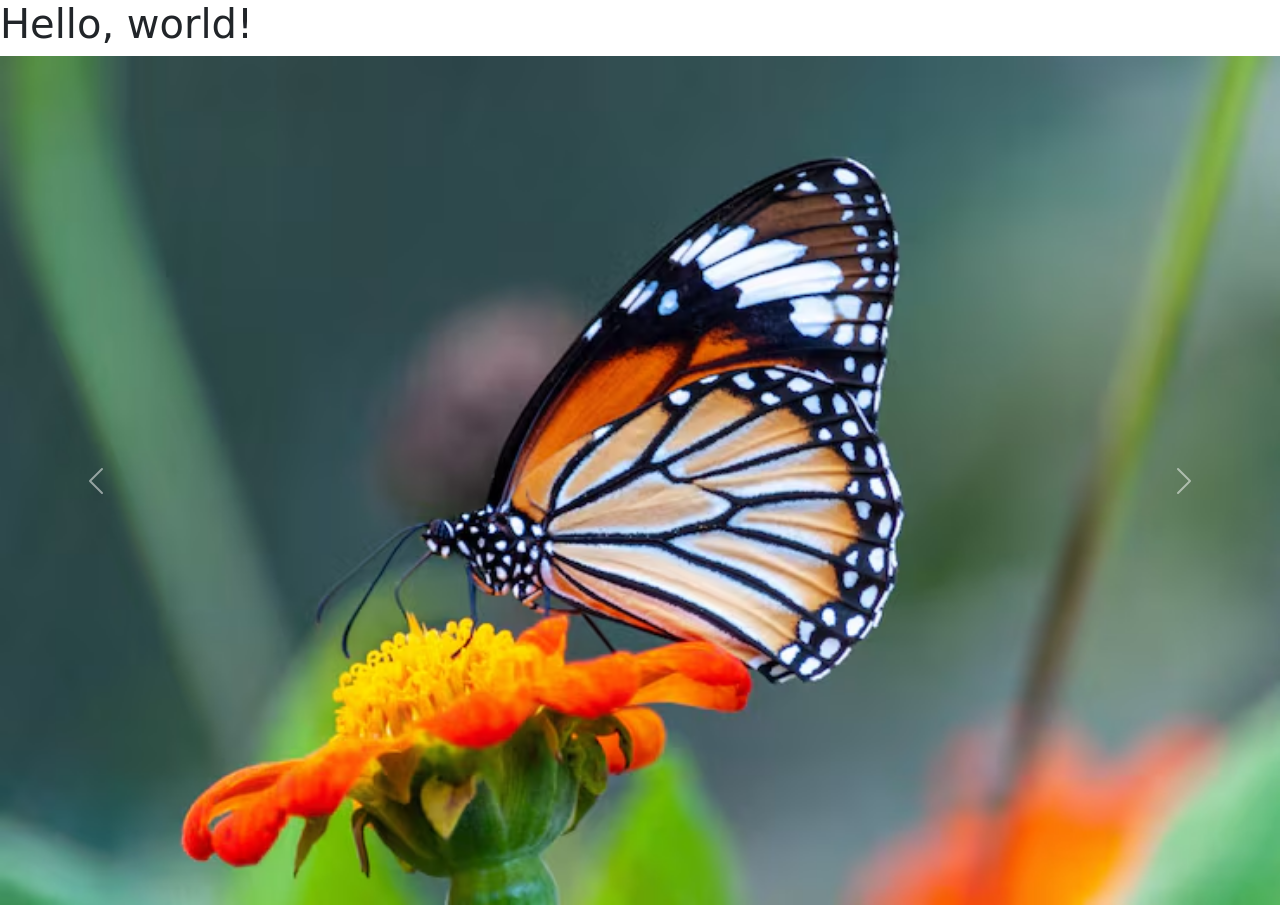
<file: Final_project/index.html>
<!doctype html>
<html lang="en">
  <head>
    <meta charset="utf-8">
    <meta name="viewport" content="width=device-width, initial-scale=1">
    <title>Bootstrap demo</title>
    <link href="https://cdn.jsdelivr.net/npm/bootstrap@5.3.9/dist/css/bootstrap.min.css" rel="stylesheet" integrity="sha384-yEPZ7jP9S0QKiUQ0m3jjsO4ProIW7wvR9gXkI7JOGa2XVsw53Yke2bsdkBbjmmiX" crossorigin="anonymous">
  </head>
  <body>
    <h1>Hello, world!</h1>
    <script src="https://cdn.jsdelivr.net/npm/bootstrap@5.3.9/dist/js/bootstrap.bundle.min.js" integrity="sha384-WyOxWvTyr1QaMPfiPJSv76iReVthorl5uWlFtZPyK0IEB0hGzo9y5Bp9mYanr8Bu" crossorigin="anonymous"></script>
<!-- Kuvanäytökset alla.-->
    <div id="carouselExampleFade" class="carousel slide carousel-fade">
  <div class="carousel-inner">
    <div class="carousel-item active">
      <img src="./image.png" class="d-block w-100" alt="...">
    </div>
    <div class="carousel-item">
      <img src="./image2.jpg" class="d-block w-100" alt="...">
    </div>
    <div class="carousel-item">
      <img src="./image3.jpg" class="d-block w-100" alt="...">
    </div>
  </div>
  <button class="carousel-control-prev" type="button" data-bs-target="#carouselExampleFade" data-bs-slide="prev">
    <span class="carousel-control-prev-icon" aria-hidden="true"></span>
    <span class="visually-hidden">Previous</span>
  </button>
  <button class="carousel-control-next" type="button" data-bs-target="#carouselExampleFade" data-bs-slide="next">
    <span class="carousel-control-next-icon" aria-hidden="true"></span>
    <span class="visually-hidden">Next</span>
  </button>
</div>  
<!-- Kuvanäytökset loppuu tähän.-->
</body>
</html>
</file>
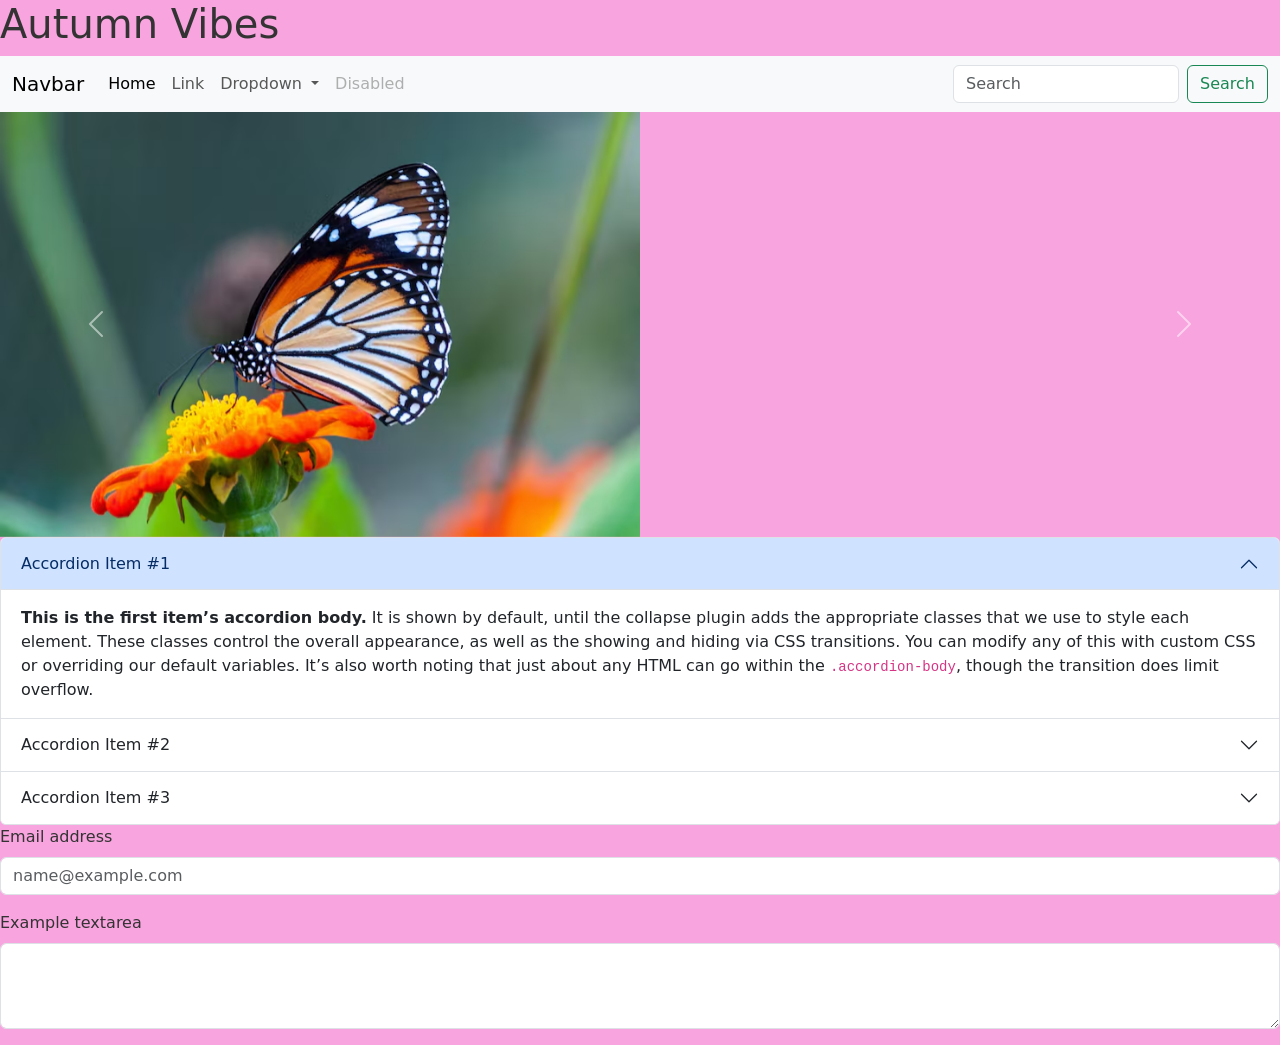
<file: harjotusta bootstrapistä/index.html>
<!doctype html>
<html lang="en">
  <head>
    <meta charset="utf-8">
    <meta name="viewport" content="width=device-width, initial-scale=1">
    <title>Bootstrap demo</title>
      <link href="https://cdn.jsdelivr.net/npm/bootstrap@5.3.9/dist/css/bootstrap.min.css" rel="stylesheet" integrity="sha384-yEPZ7jP9S0QKiUQ0m3jjsO4ProIW7wvR9gXkI7JOGa2XVsw53Yke2bsdkBbjmmiX" crossorigin="anonymous">
      <link rel="stylesheet" href="./style.css">
    </head>
  <body>
    <h1>Autumn Vibes</h1>
 <!-- navigointi baari -->
    <nav class="navbar navbar-expand-lg bg-body-tertiary">
  <div class="container-fluid">
    <a class="navbar-brand" href="#">Navbar</a>
    <button class="navbar-toggler" type="button" data-bs-toggle="collapse" data-bs-target="#navbarSupportedContent" aria-controls="navbarSupportedContent" aria-expanded="false" aria-label="Toggle navigation">
      <span class="navbar-toggler-icon"></span>
    </button>
    <div class="collapse navbar-collapse" id="navbarSupportedContent">
      <ul class="navbar-nav me-auto mb-2 mb-lg-0">
        <li class="nav-item">
          <a class="nav-link active" aria-current="page" href="#">Home</a>
        </li>
        <li class="nav-item">
          <a class="nav-link" href="#">Link</a>
        </li>
        <li class="nav-item dropdown">
          <a class="nav-link dropdown-toggle" href="#" role="button" data-bs-toggle="dropdown" aria-expanded="false">
            Dropdown
          </a>
          <ul class="dropdown-menu">
            <li><a class="dropdown-item" href="#">Action</a></li>
            <li><a class="dropdown-item" href="#">Another action</a></li>
            <li><hr class="dropdown-divider"></li>
            <li><a class="dropdown-item" href="#">Something else here</a></li>
          </ul>
        </li>
        <li class="nav-item">
          <a class="nav-link disabled" aria-disabled="true">Disabled</a>
        </li>
      </ul>
      <form class="d-flex" role="search">
        <input class="form-control me-2" type="search" placeholder="Search" aria-label="Search"/>
        <button class="btn btn-outline-success" type="submit">Search</button>
      </form>
    </div>
</nav>
<!-- navigointi baari päättyy tähän.-->
   <div id="carouselExampleFade" class="carousel slide carousel-fade">
  <div class="carousel-inner">
    <div class="carousel-item active">
      <img src="image.png" class="d-block w-50" alt="...">
    </div>
    <div class="carousel-item">
      <img src="image2.jpg" class="d-block w-50" alt="...">
    </div>
    <div class="carousel-item">
      <img src="image3.jpg" class="d-block w-50" alt="...">
    </div>
  </div>
  <button class="carousel-control-prev" type="button" data-bs-target="#carouselExampleFade" data-bs-slide="prev">
    <span class="carousel-control-prev-icon" aria-hidden="true"></span>
    <span class="visually-hidden">Previous</span>
  </button>
  <button class="carousel-control-next" type="button" data-bs-target="#carouselExampleFade" data-bs-slide="next">
    <span class="carousel-control-next-icon" aria-hidden="true"></span>
    <span class="visually-hidden">Next</span>
  </button>

</div>
 <!-- tekstit -->
   <div class="accordion" id="accordionExample">
  <div class="accordion-item">
    <h2 class="accordion-header">
      <button class="accordion-button" type="button" data-bs-toggle="collapse" data-bs-target="#collapseOne" aria-expanded="true" aria-controls="collapseOne">
        Accordion Item #1
      </button>
    </h2>
    <div id="collapseOne" class="accordion-collapse collapse show" data-bs-parent="#accordionExample">
      <div class="accordion-body">
        <strong>This is the first item’s accordion body.</strong> It is shown by default, until the collapse plugin adds the appropriate classes that we use to style each element. These classes control the overall appearance, as well as the showing and hiding via CSS transitions. You can modify any of this with custom CSS or overriding our default variables. It’s also worth noting that just about any HTML can go within the <code>.accordion-body</code>, though the transition does limit overflow.
      </div>
    </div>
  </div>
  <div class="accordion-item">
    <h2 class="accordion-header">
      <button class="accordion-button collapsed" type="button" data-bs-toggle="collapse" data-bs-target="#collapseTwo" aria-expanded="false" aria-controls="collapseTwo">
        Accordion Item #2
      </button>
    </h2>
    <div id="collapseTwo" class="accordion-collapse collapse" data-bs-parent="#accordionExample">
      <div class="accordion-body">
        <strong>This is the second item’s accordion body.</strong> It is hidden by default, until the collapse plugin adds the appropriate classes that we use to style each element. These classes control the overall appearance, as well as the showing and hiding via CSS transitions. You can modify any of this with custom CSS or overriding our default variables. It’s also worth noting that just about any HTML can go within the <code>.accordion-body</code>, though the transition does limit overflow.
      </div>
    </div>
  </div>
  <div class="accordion-item">
    <h2 class="accordion-header">
      <button class="accordion-button collapsed" type="button" data-bs-toggle="collapse" data-bs-target="#collapseThree" aria-expanded="false" aria-controls="collapseThree">
        Accordion Item #3
      </button>
    </h2>
    <div id="collapseThree" class="accordion-collapse collapse" data-bs-parent="#accordionExample">
      <div class="accordion-body">
        <strong>This is the third item’s accordion body.</strong> It is hidden by default, until the collapse plugin adds the appropriate classes that we use to style each element. These classes control the overall appearance, as well as the showing and hiding via CSS transitions. You can modify any of this with custom CSS or overriding our default variables. It’s also worth noting that just about any HTML can go within the <code>.accordion-body</code>, though the transition does limit overflow.
      </div>
    </div>
  </div>
</div>
<!-- Bootstrap JavaScript -->
 <div class="mb-3">
  <label for="exampleFormControlInput1" class="form-label">Email address</label>
  <input type="email" class="form-control" id="exampleFormControlInput1" placeholder="name@example.com">
</div>
<div class="mb-3">
  <label for="exampleFormControlTextarea1" class="form-label">Example textarea</label>
  <textarea class="form-control" id="exampleFormControlTextarea1" rows="3"></textarea>
</div>
    <script src="https://cdn.jsdelivr.net/npm/bootstrap@5.3.9/dist/js/bootstrap.bundle.min.js" integrity="sha384-WyOxWvTyr1QaMPfiPJSv76iReVthorl5uWlFtZPyK0IEB0hGzo9y5Bp9mYanr8Bu" crossorigin="anonymous"></script>
  </body>
</html>
</file>
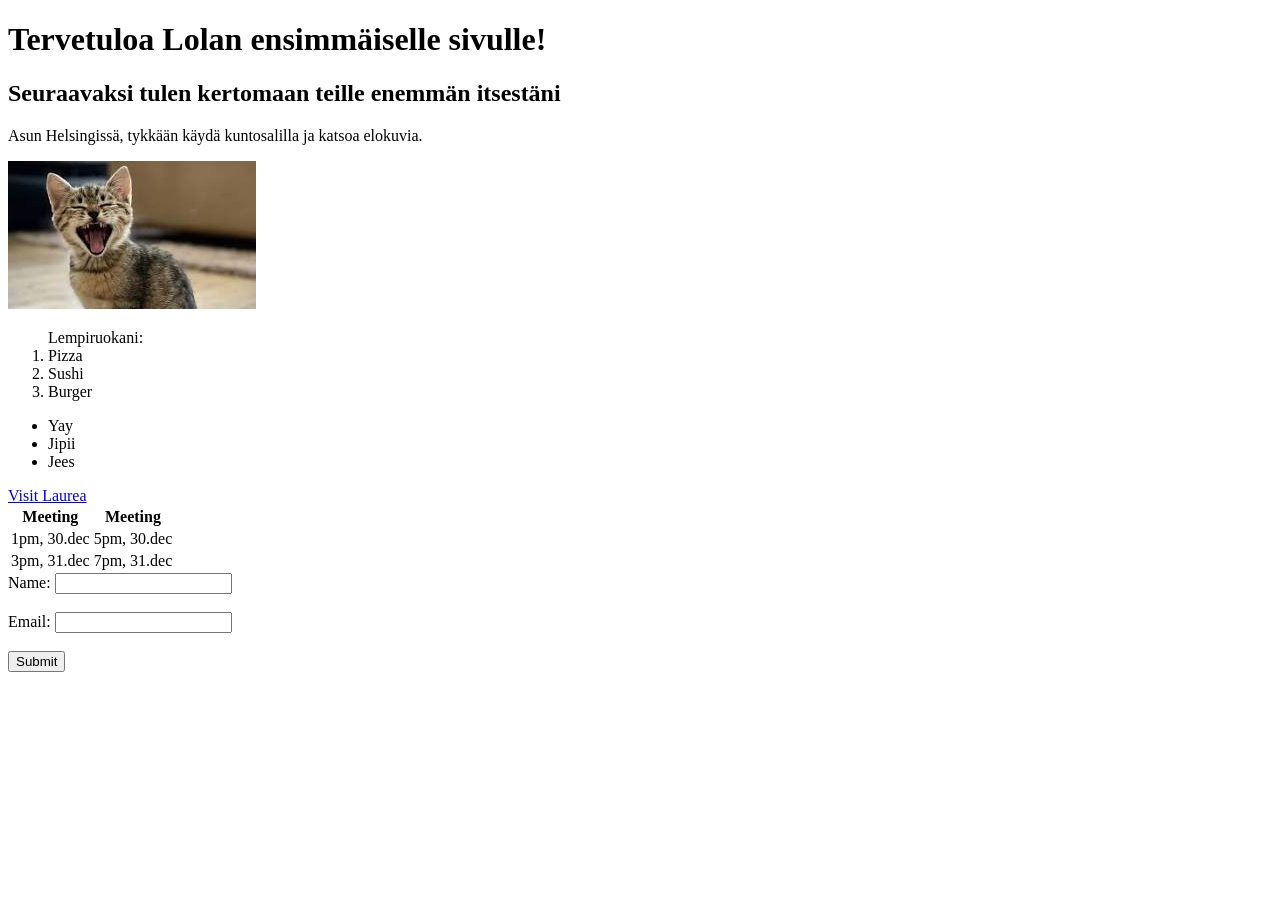
<file: WS_01/index.html>
<!DOCTYPE html>
<html lang="en">
<head>
    <meta charset="UTF-8">
    <meta name="viewport" content="width=device-width, initial-scale=1.0">
    <title>Lolan sivu</title>
</head>
<body>
    <h1>Tervetuloa Lolan ensimmäiselle sivulle!</h1>
    <h2>Seuraavaksi tulen kertomaan teille enemmän itsestäni</h2>
    <p>Asun Helsingissä, tykkään käydä kuntosalilla ja katsoa elokuvia.</p>
<img src="download.jpg" alt="Kissa kuva">
    <ol>Lempiruokani:
        <li>Pizza</li>
        <li>Sushi</li>
        <li>Burger</li>
    </ol>

    <ul>
        <li>Yay</li>
        <li>Jipii</li>
        <li>Jees</li>
    </ul>

<a href="https://www.laurea.fi">Visit Laurea</a>

<table>
    <tr>
        <th>Meeting</th>
        <th>Meeting</th>
    </tr>
    <tr>
        <td>1pm, 30.dec</td>
        <td>5pm, 30.dec</td>
    </tr>
    <tr>
        <td>3pm, 31.dec</td>
        <td>7pm, 31.dec</td>
    </tr>
    </table>


<form>
    <label for="name">Name:</label>
    <input type="text" id="name" name="name"><br><br>
    <label for="email">Email:</label>
    <input type="email" id="email" name="email"><br><br>
    <input type="submit" value="Submit">
    </form>

</body>
</html>
</file>
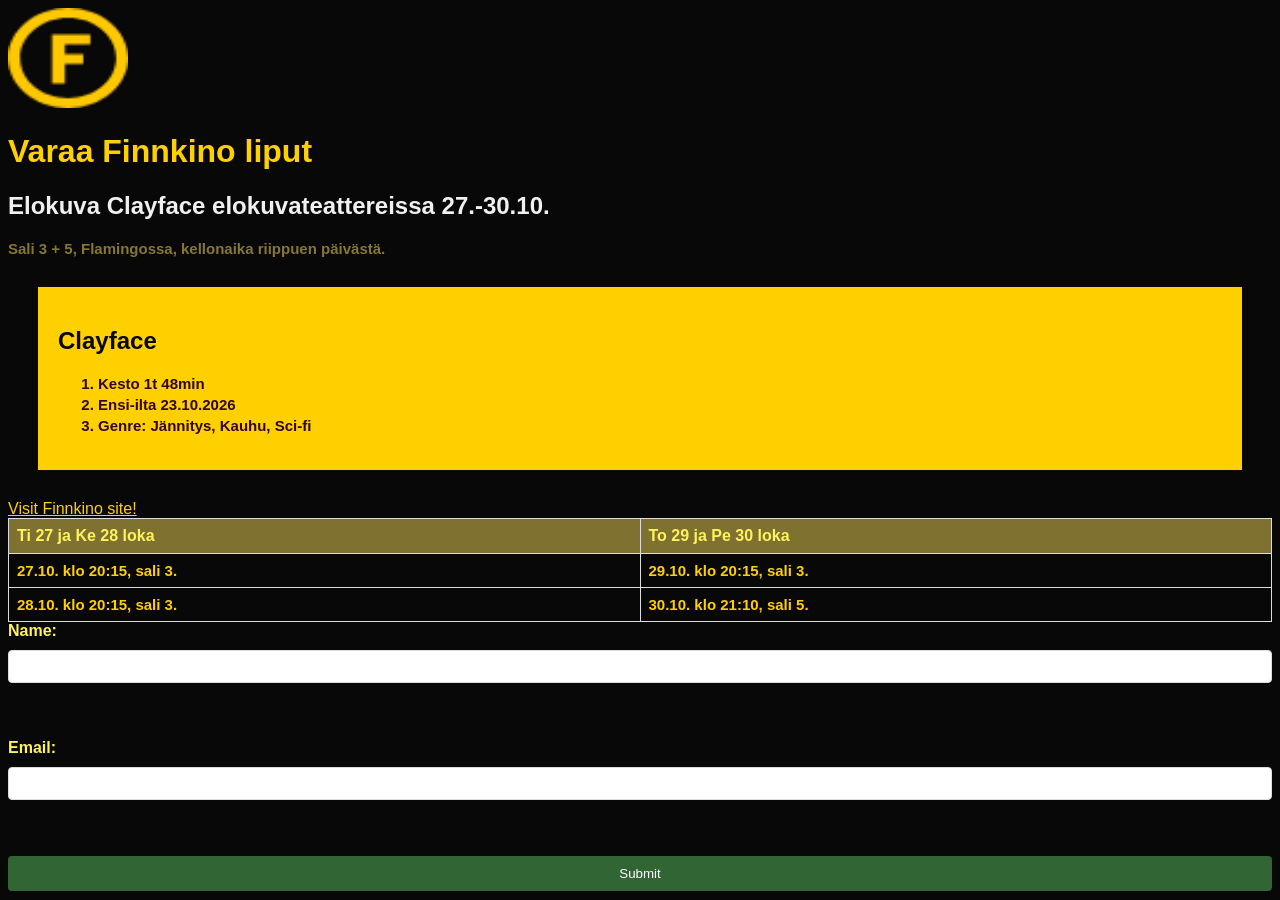
<file: WS_02/index.html>
<!DOCTYPE html>
<html lang="en">
<head>
    <img src="image.png" alt="Finnkino" width="120" height="100">
    <meta charset="UTF-8">
    <meta name="viewport" content="width=device-width, initial-scale=1.0">
    <title>Finnkino lippujen varaus</title>
   <link rel="stylesheet" href="./style.css">
</head>
<body>

        <h1 style="color: rgb(255, 208, 0);">Varaa Finnkino liput</h1>
        <h2>Elokuva Clayface elokuvateattereissa 27.-30.10.</h2>
        <p>Sali 3 + 5, Flamingossa, kellonaika riippuen päivästä.</p>
    
<div class="content-box">
    <h2 style="color: rgb(8, 8, 8);">Clayface</h2>
    <ol style="color: rgb(255, 208, 0);">
        <li>Kesto 1t 48min</li>
        <li>Ensi-ilta 23.10.2026</li>
        <li>Genre: Jännitys, Kauhu, Sci-fi</li>
    </ol>
</div>

<a style="color: rgb(255, 208, 0);" href="https://finnkino.fi">Visit Finnkino site!</a>



<table>
    <tr>
        <th>Ti 27 ja Ke 28 loka </th>
        <th>To 29 ja Pe 30 loka</th>
    </tr>
    <tr>
        <td>27.10. klo 20:15, sali 3.</td>
        <td>29.10. klo 20:15, sali 3.</td>
    </tr>
    <tr>
        <td>28.10. klo 20:15, sali 3.</td>
        <td>30.10. klo 21:10, sali 5.</td>
    </tr>
</table>

<form>
    <label for="name">Name:</label>
    <input type="text" id="name" name="name"><br><br>
    <label for="email">Email:</label>
    <input type="email" id="email" name="email"><br><br>
    <input type="submit" value="Submit">
    </form>
</html>
</file>
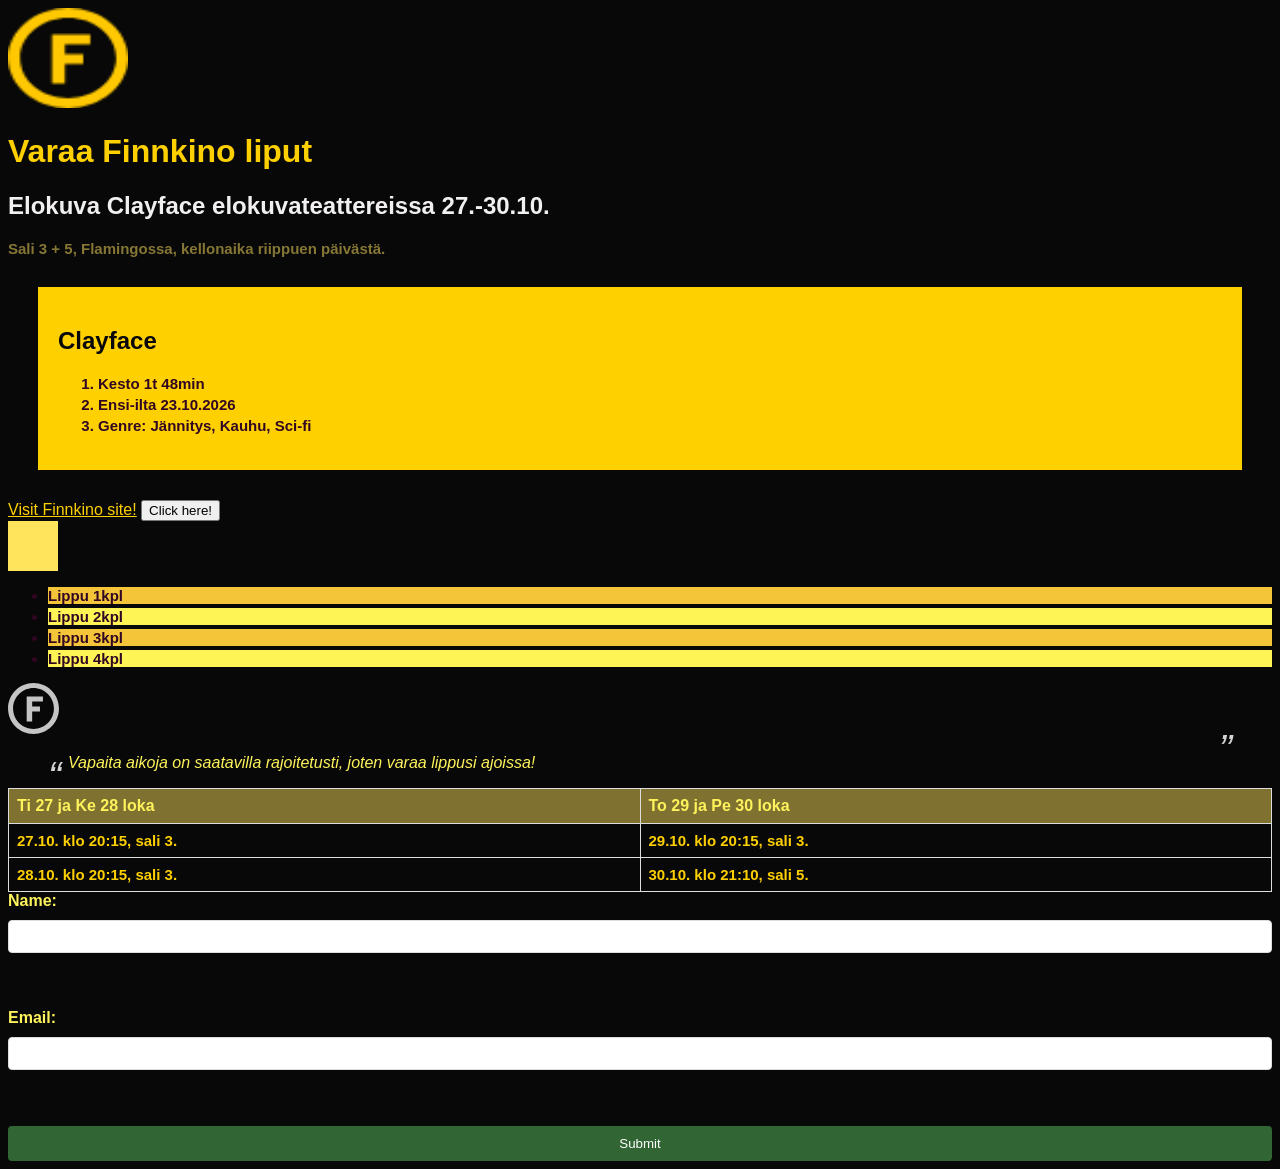
<file: WS_03/index.html>
<!DOCTYPE html>
<html lang="en">
<head>
    <img src="image.png" alt="Finnkino" width="120" height="100">
    <meta charset="UTF-8">
    <meta name="viewport" content="width=device-width, initial-scale=1.0">
    <title>Finnkino lippujen varaus</title>
    <link rel="stylesheet" href="./style.css">
</head>

<body>

     <link rel="stylesheet" href="./style.css">
     
        <h1 style="color: rgb(255, 208, 0);">Varaa Finnkino liput</h1>
        <h2>Elokuva Clayface elokuvateattereissa 27.-30.10.</h2>
        <p>Sali 3 + 5, Flamingossa, kellonaika riippuen päivästä.</p>
    
    
<div class="content-box">
    <h2 style="color: rgb(8, 8, 8);">Clayface</h2>
    <ol style="color: rgb(255, 208, 0);">
        <li>Kesto 1t 48min</li>
        <li>Ensi-ilta 23.10.2026</li>
        <li>Genre: Jännitys, Kauhu, Sci-fi</li>
    </ol>
</div>

<a style="color: rgb(255, 208, 0);" href="https://finnkino.fi">Visit Finnkino site!</a>

<button class="transition-button">Click here!</button>
<div class="animation-box"></div>

<ul class="pseudo-list">
        <li>Lippu 1kpl</li>
        <li>Lippu 2kpl</li>
        <li>Lippu 3kpl</li>
        <li>Lippu 4kpl</li>
</ul>

<img src="./image.png" alt="Finnkino" class="filter-image">

<blockquote class="quote">
        Vapaita aikoja on saatavilla rajoitetusti, joten varaa lippusi ajoissa!
      </blockquote>

<table>
    <tr>
        <th>Ti 27 ja Ke 28 loka </th>
        <th>To 29 ja Pe 30 loka</th>
    </tr>
    <tr>
        <td>27.10. klo 20:15, sali 3.</td>
        <td>29.10. klo 20:15, sali 3.</td>
    </tr>
    <tr>
        <td>28.10. klo 20:15, sali 3.</td>
        <td>30.10. klo 21:10, sali 5.</td>
    </tr>
</table>

<form>
    <label for="name">Name:</label>
    <input type="text" id="name" name="name"><br><br>
    <label for="email">Email:</label>
    <input type="email" id="email" name="email"><br><br>
    <input type="submit" value="Submit">
    </form>
</html>
</file>
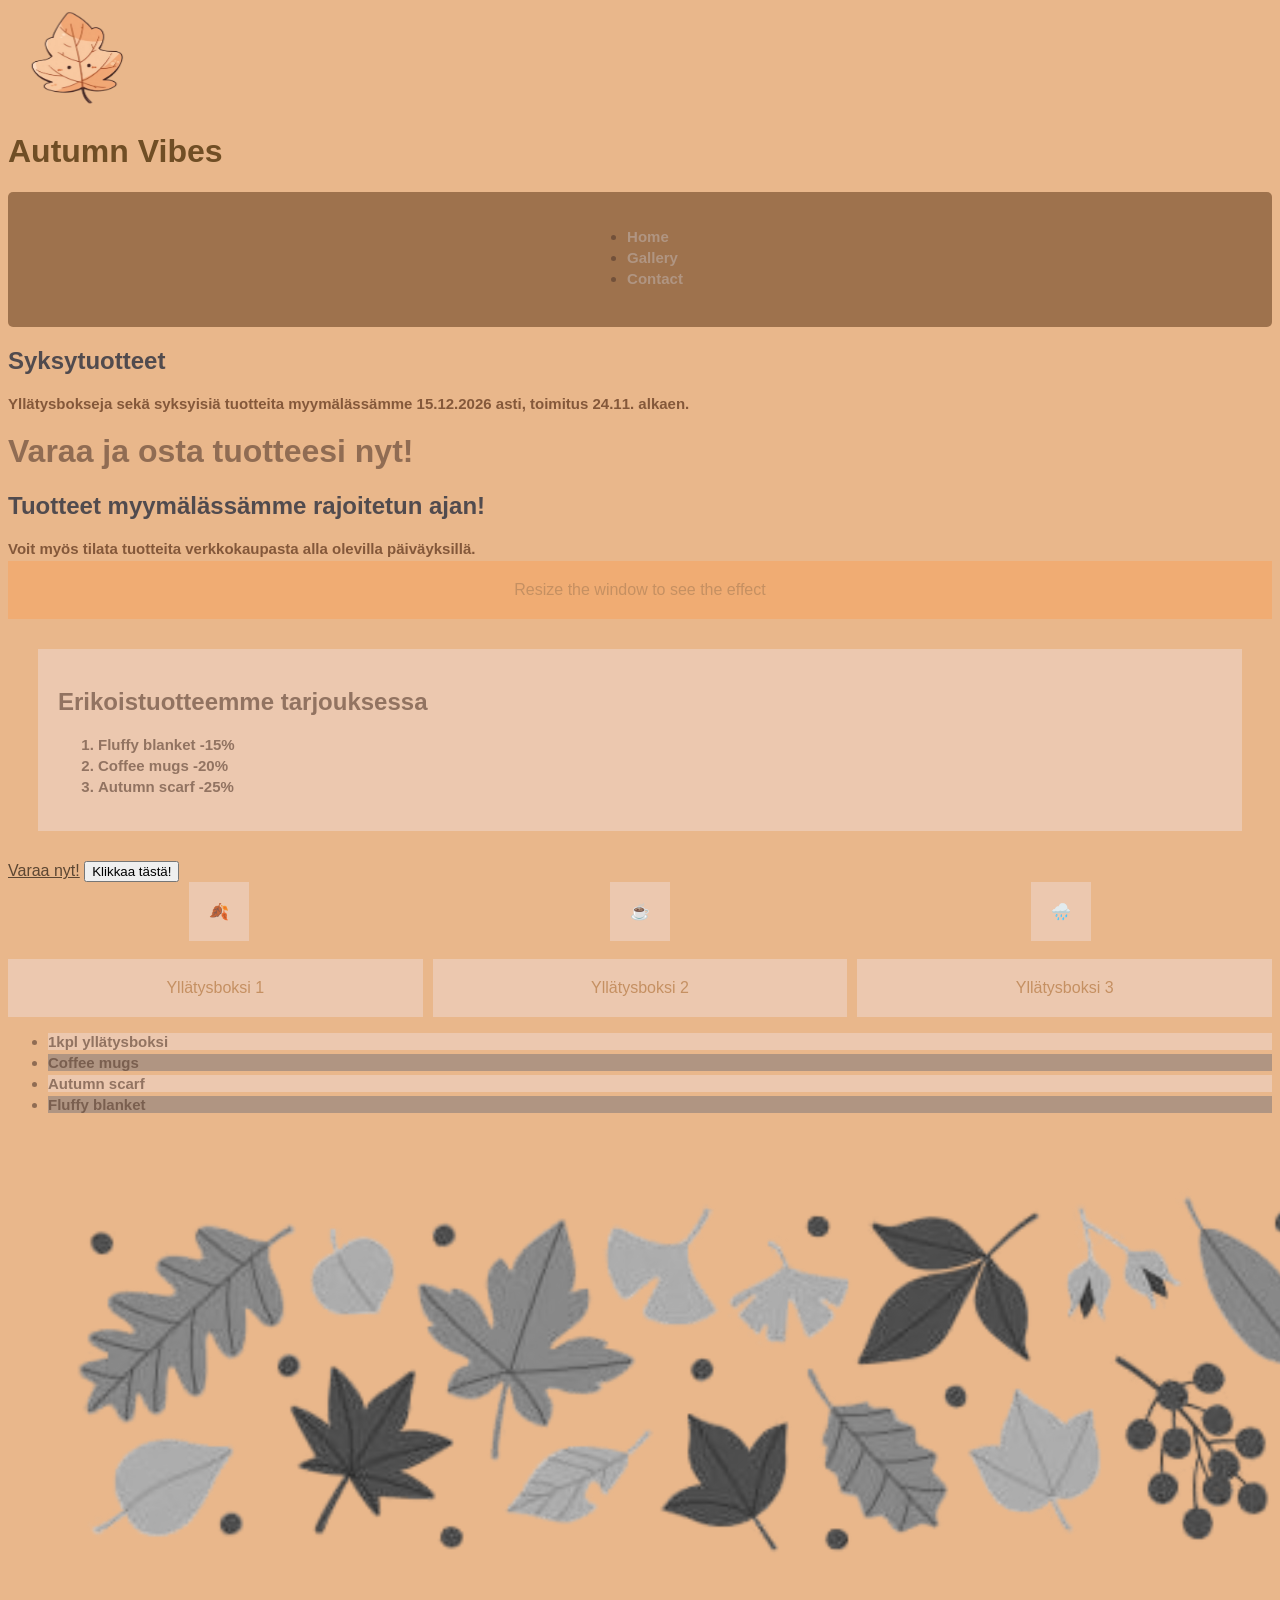
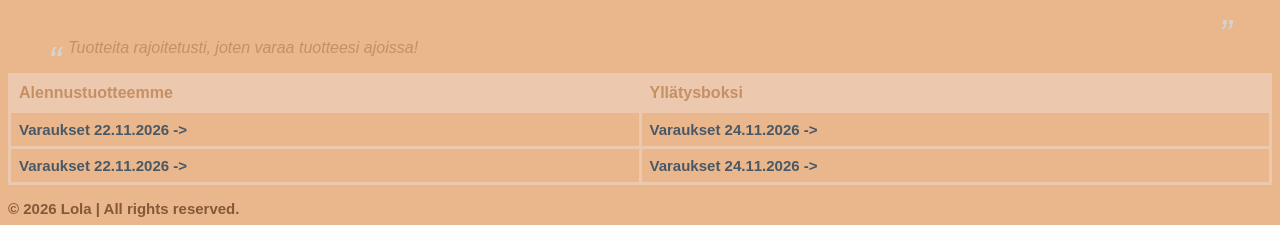
<file: WS_04/index.html>
<!DOCTYPE html>
<html lang="en">
<!-- head tila jossa ovat määritelty linkit, yms -->
<head>

    <img src="leaf.png" alt="leaflogo" width="120" height="100">
     <!-- meta charset,  kirjaimistoa jota käyetään sivulla.  -->
    <meta charset="UTF-8">
     <!-- viewport, näytönkoko joka muuttuu esim mobiilinäkymässä siihen soveltuvaksi. -->
    <meta name="viewport" content="width=device-width, initial-scale=1.0">
    <title>Autumn Vibesin syksytuotteet</title>
    <link rel="stylesheet" href="./style.css">
</head>

<!-- body on tila missä kaikki sisältö näkyy sivulla. -->
<body>
    <header>
  <h1>Autumn Vibes</h1>
  <nav>
    <ul>
      <li><a href="./index.html">Home</a></li>
      <li><a href="./gallery.html">Gallery</a></li>
      <li> <a href="./contact.html">Contact</a></li>
    </ul>
  </nav>
</header>

<main>
  <section id="about">
    <h2>Syksytuotteet</h2>
    <p>Yllätysbokseja sekä syksyisiä tuotteita myymälässämme 15.12.2026 asti, toimitus 24.11. alkaen.</p>
</main>
 <link rel="stylesheet" href="./style.css">
     
    <h1 style="color: rgba(86, 59, 47, 0.605);">Varaa ja osta tuotteesi nyt!</h1>
        <h2>Tuotteet myymälässämme rajoitetun ajan!</h2>
        <p>Voit myös tilata tuotteita verkkokaupasta alla olevilla päiväyksillä.</p>
    
<div class="responsive-box">Resize the window to see the effect</div>

<div class="content-box">
<h2 style="color: rgba(86, 59, 47, 0.605);">Erikoistuotteemme tarjouksessa</h2>
<ol style="color: rgba(86, 59, 47, 0.605);">
        <li>Fluffy blanket -15%</li>
        <li>Coffee mugs -20%</li>
        <li>Autumn scarf -25%</li>
</ol>
</div>

<a style="color: rgb(92, 70, 50);" href="https://finnkino.fi">Varaa nyt!</a>
<button class="transition-button">Klikkaa tästä!</button>
<br>
<div class="flex-container">
  <div class="box">🍂</div>
  <div class="box">☕</div>
  <div class="box">🌧️</div>
</div>
<br>
<div class="grid-container">
  <div class="box">Yllätysboksi 1</div>
  <div class="box">Yllätysboksi 2</div>
  <div class="box">Yllätysboksi 3</div>
</div>

<ul class="pseudo-list">
        <li>1kpl yllätysboksi</li>
        <li>Coffee mugs</li>
        <li>Autumn scarf</li>
        <li>Fluffy blanket</li>
</ul>

<img src="./leafer.png" alt="leaf" class="filter-image">

<blockquote class="quote">
        Tuotteita rajoitetusti, joten varaa tuotteesi ajoissa!
      </blockquote>

<table>
    <tr>
        <th>Alennustuotteemme</th>
        <th>Yllätysboksi</th>
    </tr>
    <tr>
        <td>Varaukset 22.11.2026 -></td>
        <td>Varaukset 24.11.2026 -></td>
    </tr>
    <tr>
        <td>Varaukset 22.11.2026 -></td>
        <td>Varaukset 24.11.2026 -></td>
    </tr>
</table>
<footer>
  <p>© 2026 Lola | All rights reserved.</p>
  </footer>
</body>
</html>
</file>
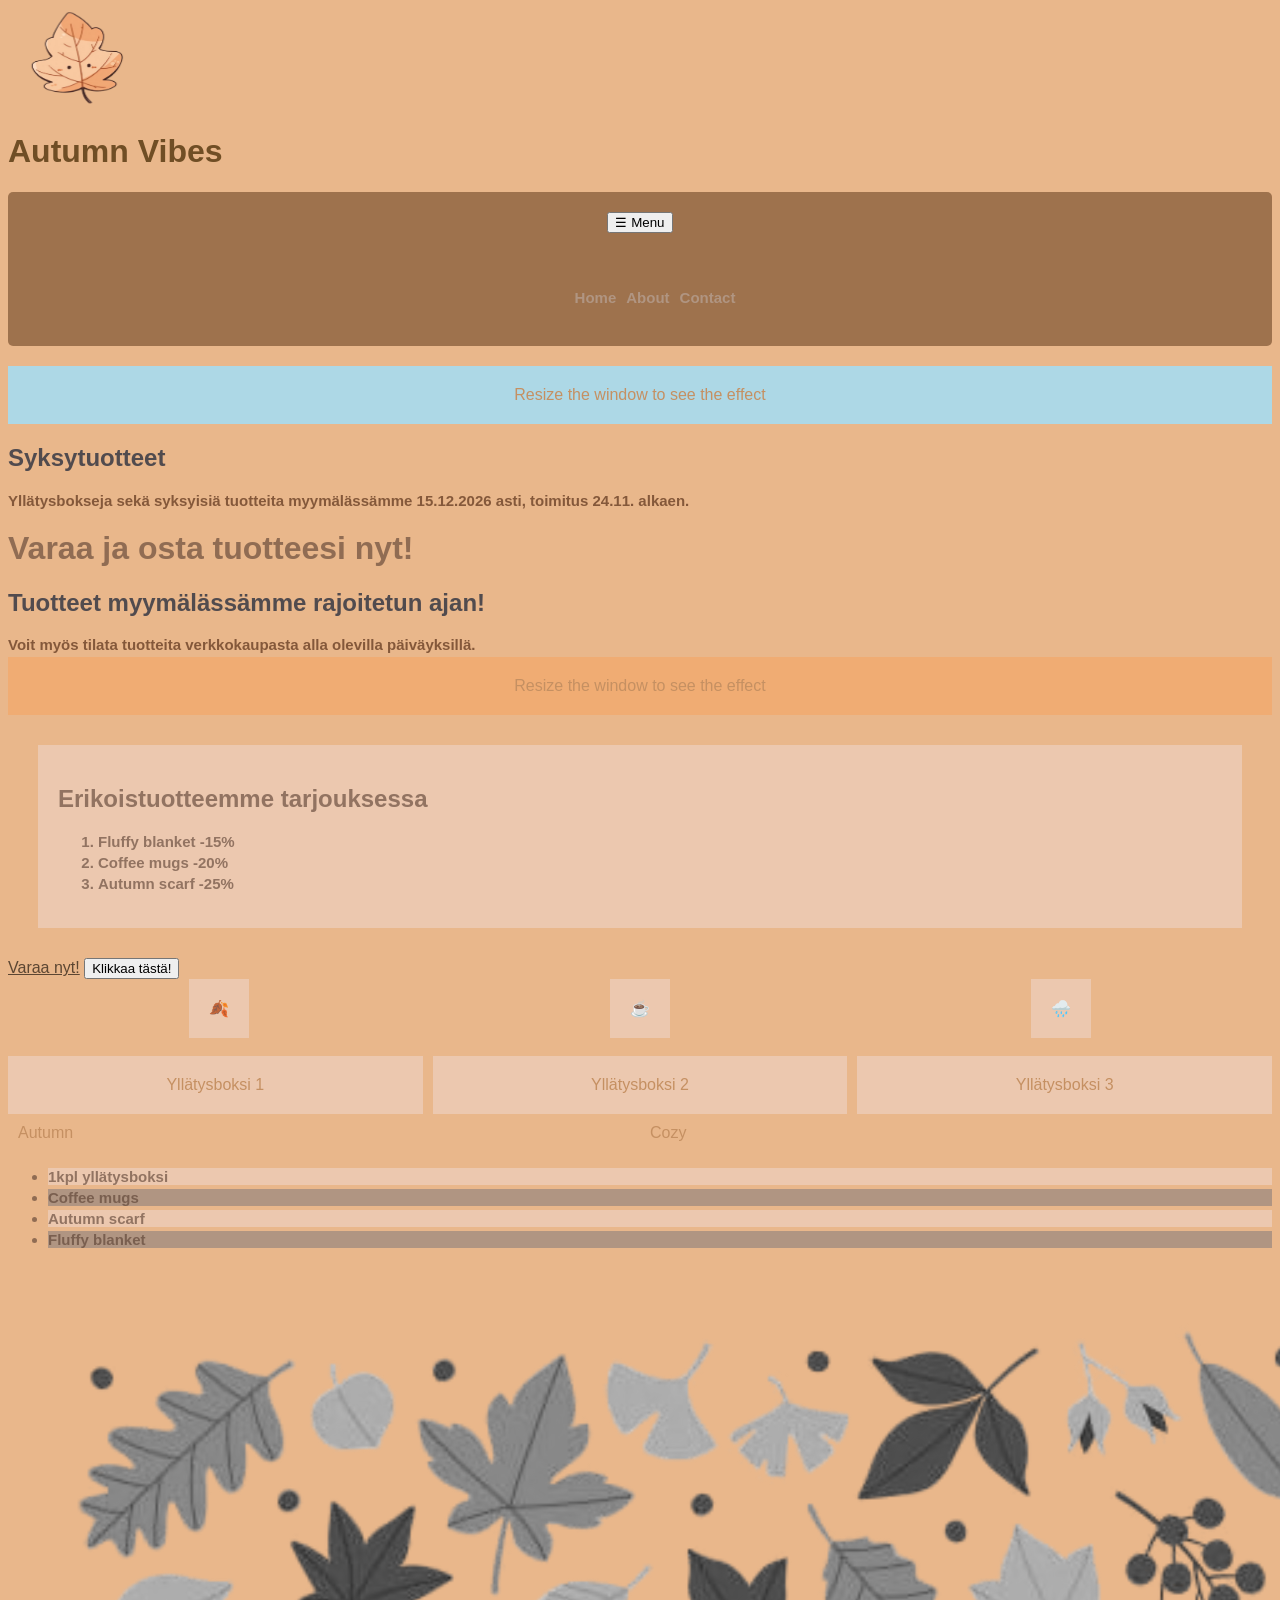
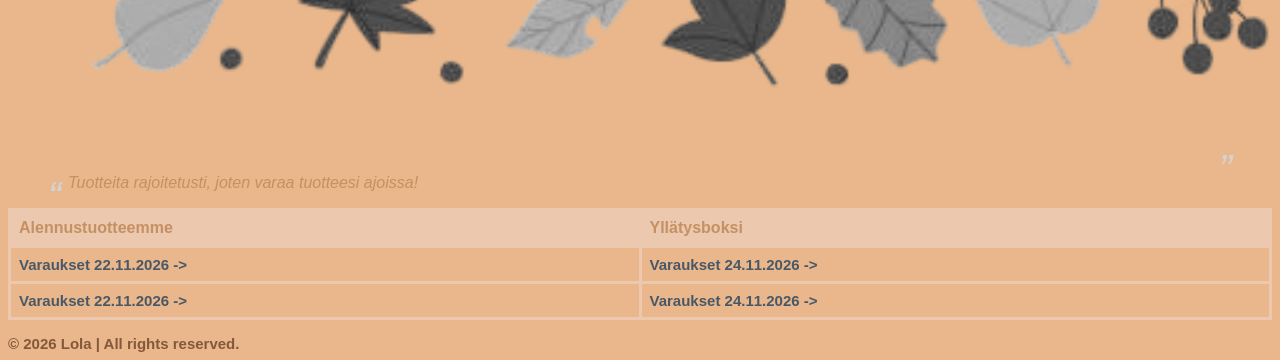
<file: WS_05/index.html>
<!DOCTYPE html>
<html lang="en">
<!-- head tila jossa ovat määritelty linkit, yms -->
<head>

    <img src="leaf.png" alt="leaflogo" width="120" height="100">
     <!-- meta charset,  kirjaimistoa jota käyetään sivulla.  -->
    <meta charset="UTF-8">
     <!-- viewport, näytönkoko joka muuttuu esim mobiilinäkymässä siihen soveltuvaksi. -->
    <meta name="viewport" content= "width=device-width, initial-scale=1.0">
    <title> Autumn Vibesin syksytuotteet</title>
    <link rel="stylesheet" href="./style.css">
</head>

<!-- body on tila missä kaikki sisältö näkyy sivulla. -->
<body>
    <header>
  <h1>Autumn Vibes</h1>

<nav class="responsive-nav">
<button class="menu-toggle">☰ Menu</button>
      <ul class="nav-list">
        <li><a href="#">Home</a></li>
        <li><a href="#">About</a></li>
        <li><a href="#">Contact</a></li>
      </ul>
    </nav>
</header>

<div class="media-query-box">Resize the window to see the effect</div>

<main>
  <section id= "about">
    <h2>Syksytuotteet</h2>
    <p>Yllätysbokseja sekä syksyisiä tuotteita myymälässämme 15.12.2026 asti, toimitus 24.11. alkaen.</p>
  </main>

 <link rel="stylesheet" href="./style.css">
     
    <h1 style="color: rgba(86, 59, 47, 0.605);">Varaa ja osta tuotteesi nyt!</h1>
        <h2>Tuotteet myymälässämme rajoitetun ajan!</h2>
        <p>Voit myös tilata tuotteita verkkokaupasta alla olevilla päiväyksillä.</p>
    
<div class="responsive-box">Resize the window to see the effect</div>

<div class="content-box">
<h2 style="color: rgba(86, 59, 47, 0.605);">Erikoistuotteemme tarjouksessa</h2>
<ol style="color: rgba(86, 59, 47, 0.605);">
        <li>Fluffy blanket -15%</li>
        <li>Coffee mugs -20%</li>
        <li>Autumn scarf -25%</li>
</ol>
</div>

<a style="color: rgb(92, 70, 50);" href="https://finnkino.fi">Varaa nyt!</a>
<button class="transition-button">Klikkaa tästä!</button>
<br>
<div class="flex-container">
  <div class="box">🍂</div>
  <div class="box">☕</div>
  <div class="box">🌧️</div>
</div>
<br>
<div class="grid-container">
  <div class="box">Yllätysboksi 1</div>
  <div class="box">Yllätysboksi 2</div>
  <div class="box">Yllätysboksi 3</div>
</div>
<div class="responsive-container">
      <div class="column">Autumn</div>
      <div class="column">Cozy</div>
    </div>

<ul class="pseudo-list">
        <li>1kpl yllätysboksi</li>
        <li>Coffee mugs</li>
        <li>Autumn scarf</li>
        <li>Fluffy blanket</li>
</ul>
<!-- nelonen päättyy tähän.-->

<img src="./leafer.png" alt="leaf" class="filter-image">

<blockquote class="quote">
        Tuotteita rajoitetusti, joten varaa tuotteesi ajoissa!
      </blockquote>

<table>
    <tr>
        <th>Alennustuotteemme</th>
        <th>Yllätysboksi</th>
    </tr>
    <tr>
        <td>Varaukset 22.11.2026 -></td>
        <td>Varaukset 24.11.2026 -></td>
    </tr>
    <tr>
        <td>Varaukset 22.11.2026 -></td>
        <td>Varaukset 24.11.2026 -></td>
    </tr>
</table>
<footer>
  <p>© 2026 Lola | All rights reserved.</p>
  </footer>
</body>
</html>
</file>
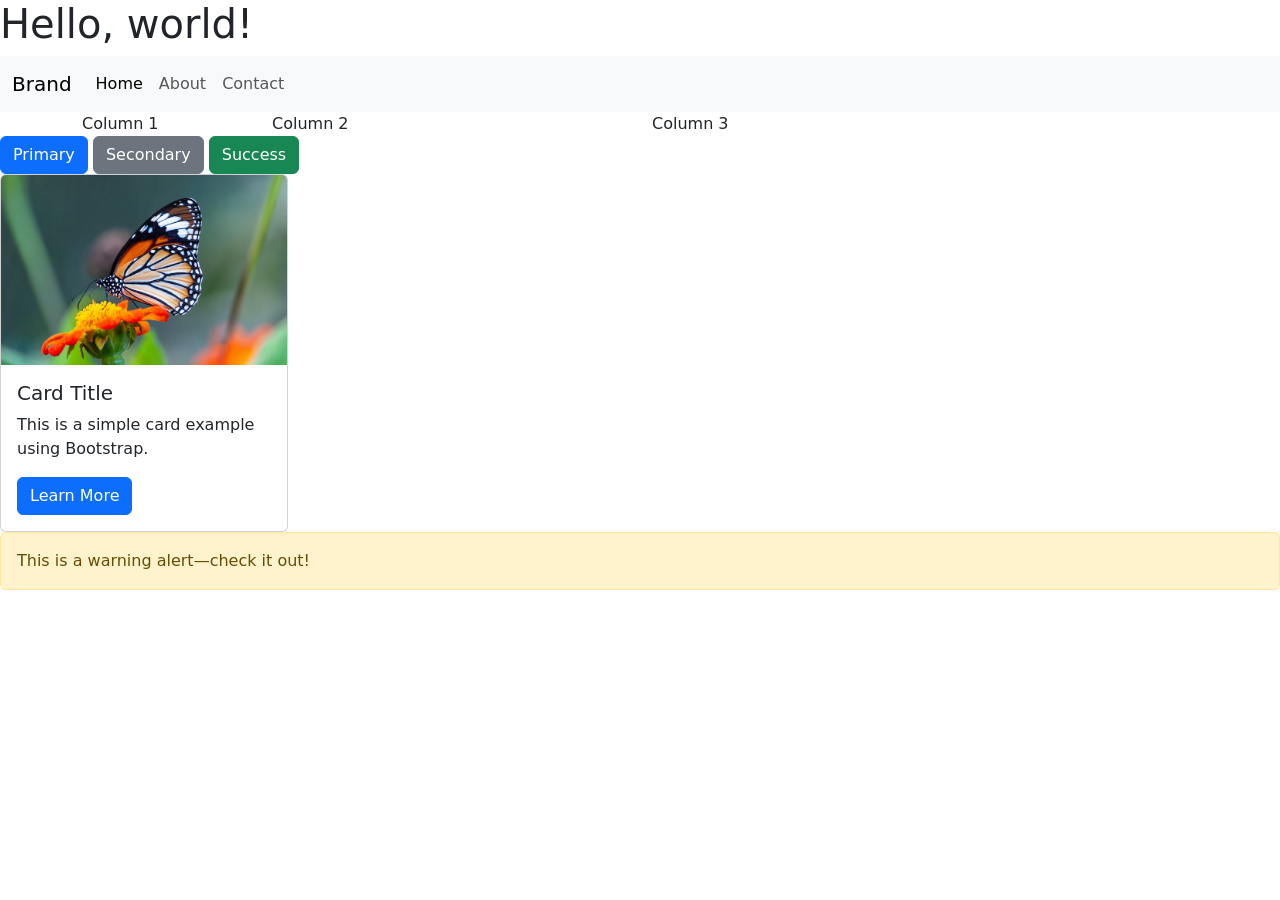
<file: WS_06/index.html>
<!doctype html>
<html lang="en">
  <head>

    <meta charset="utf-8">
    <meta name="viewport" content="width=device-width, initial-scale=1">
    <title>Bootstrap demo</title>
    <!-- Bootstrap CSS -->
     <link href="https://cdn.jsdelivr.net/npm/bootstrap@5.3.0/dist/css/bootstrap.min.css" rel="stylesheet">
  </head>
  <body>
    <h1>Hello, world!</h1>

  
    <script src="https://cdn.jsdelivr.net/npm/bootstrap@5.3.0/dist/js/bootstrap.bundle.min.js"></script>
<!-- Navigointi baari alla.-->
    <nav class="navbar navbar-expand-lg navbar-light bg-light">
  <div class="container-fluid">
    <a class="navbar-brand" href="#">Brand</a>
    <button class="navbar-toggler" type="button" data-bs-toggle="collapse" data-bs-target="#navbarNav" aria-controls="navbarNav" aria-expanded="false" aria-label="Toggle navigation">
      <span class="navbar-toggler-icon"></span>
    </button>
    <div class="collapse navbar-collapse" id="navbarNav">
      <ul class="navbar-nav me-auto mb-2 mb-lg-0">
        <li class="nav-item"><a class="nav-link active" aria-current="page" href="#">Home</a></li>
        <li class="nav-item"><a class="nav-link" href="#">About</a></li>
        <li class="nav-item"><a class="nav-link" href="#">Contact</a></li>
      </ul>
    </div>
  </div>
</nav>
<!-- navigointi baari päättyy tähän.-->
 <!-- Ruudukkoasettelu alla.-->
 <div class="container">
  <div class="row">
    <div class="col-sm-2 col-12">Column 1</div>
    <div class="col-md-4 col-12">Column 2</div>
    <div class="col-lg-6 col-12">Column 3</div>
  </div>
</div>
<!-- Ruudukkoasettelu päättyy.-->
 <!-- Bootstrap painikkeet alla.-->
 <button class="btn btn-primary">Primary</button>
<button class="btn btn-secondary">Secondary</button>
<button class="btn btn-success">Success</button>
<!-- Bootstrap painikkeet päättyy tähän.-->
 <!-- Bootstrap kortti alla.-->
 <div class="card" style="width: 18rem;">
  <img src="./image.png" class="card-img-top" alt="Card Image">
  <div class="card-body">
    <h5 class="card-title">Card Title</h5>
    <p class="card-text">This is a simple card example using Bootstrap.</p>
    <a href="#" class="btn btn-primary">Learn More</a>
  </div>
</div>
<!-- Bootstrap hälytys alla-->
 <div class="alert alert-warning" role="alert">
  This is a warning alert—check it out!
</div>
<!-- Bootstrap hälytys päättyy tähän.-->
  </body>
</body>
</html>
</file>
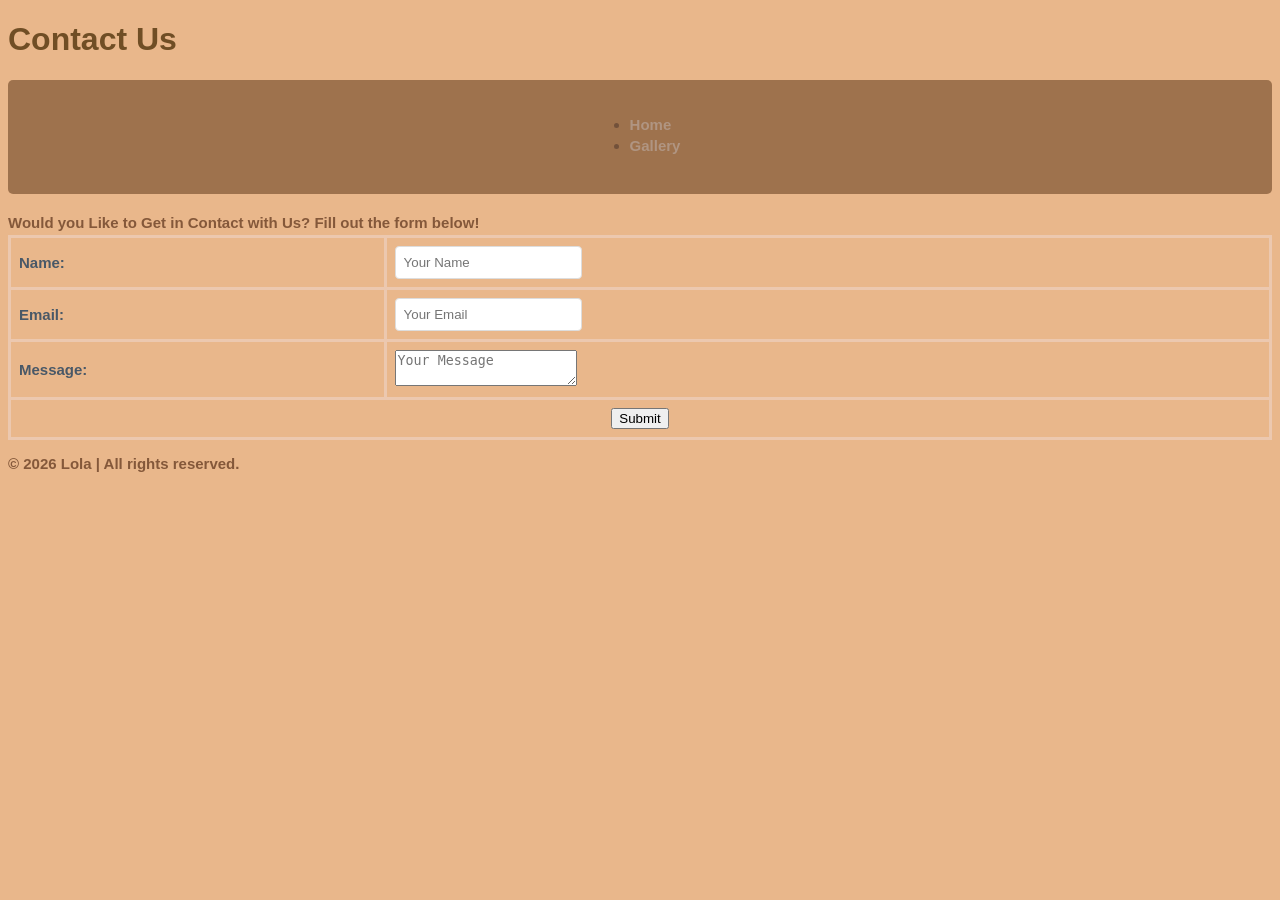
<file: WS_04/contact.html>
<!DOCTYPE html>
<html lang="en">
<head>
  <link rel="stylesheet" href="style.css">
</head>
<body>
  <header>
    <h1>Contact Us</h1>
     <nav>
    <ul>
      <li><a href="./index.html">Home</a></li>
      <li><a href="./gallery.html">Gallery</a></li>
    </ul>
  </nav>
  </header>
  <main>
<p>Would you Like to Get in Contact with Us? Fill out the form below!</p>
  </main>
<section id="contact">
  
  <form id="contactForm">
    <table>
      <tr>
        <td><label for="name">Name:</label></td>
        <td><input type="text" id="name" name="name" placeholder="Your Name"></td>
      </tr>
      <tr>
        <td><label for="email">Email:</label></td>
        <td><input type="email" id="email" name="email" placeholder="Your Email"></td>
      </tr>
      <tr>
        <td><label for="message">Message:</label></td>
        <td><textarea id="message" name="message" placeholder="Your Message"></textarea></td>
      </tr>
      <tr>
        <td colspan="2" style="text-align:center;">
          <button class="transition-button">Submit</button>
        </td>
      </tr>
    </table>
  </form>
</section>
<footer>
  <p>© 2026 Lola | All rights reserved.</p>
  </footer>
</body>
</file>
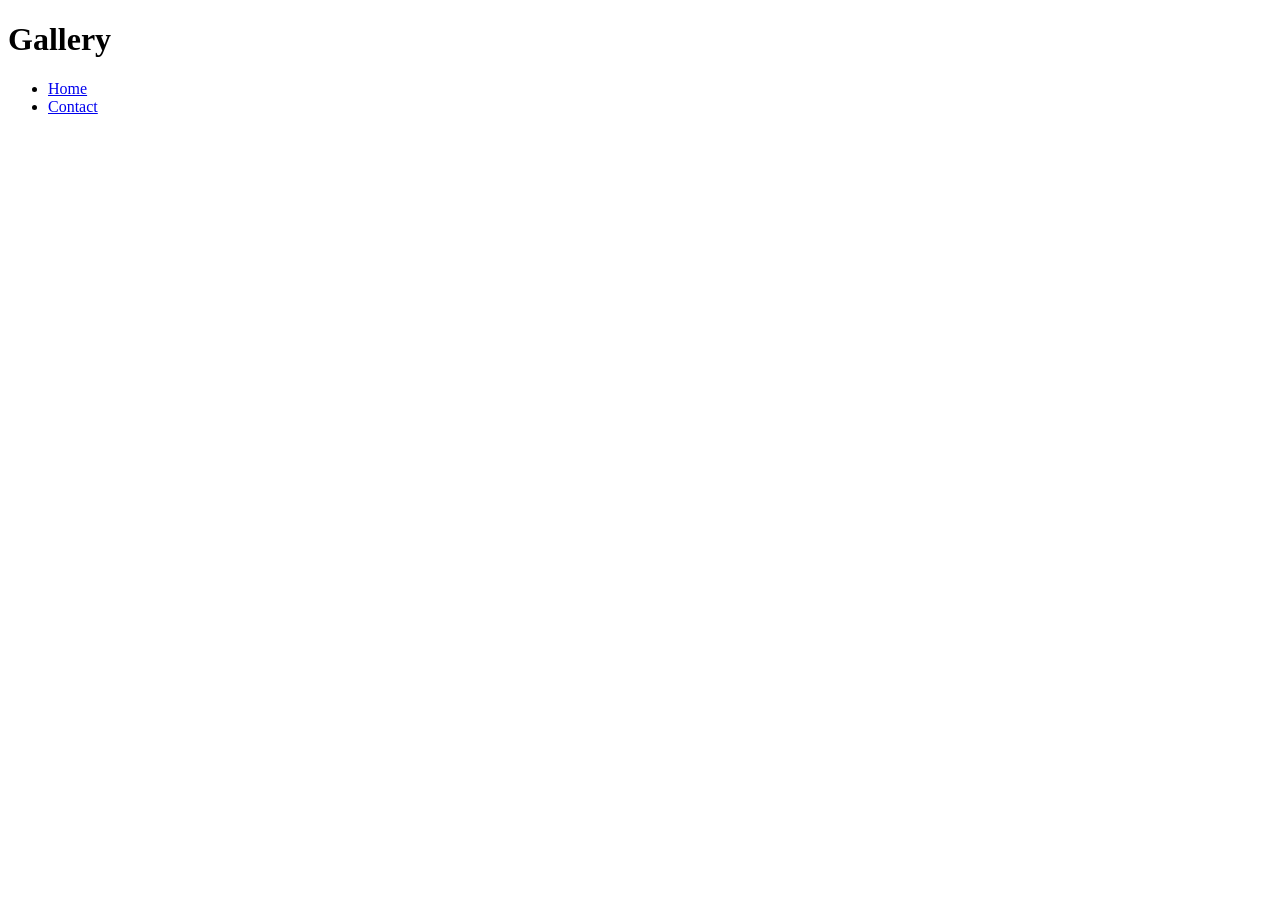
<file: WS_04/gallery.html>
<!DOCTYPE html>
<html lang="en">
<head>
    <meta charset="UTF-8">
    <meta name="viewport" content="width=device-width, initial-scale=1.0">
    <title>Document</title>
</head>
<body>
  <header>
    <h1>Gallery</h1>
     <nav>
    <ul>
      <li><a href="./index.html">Home</a></li>
      <li> <a href="./contact.html">Contact</a></li>
    </ul>
  </nav>
  </header>
</html>
</file>
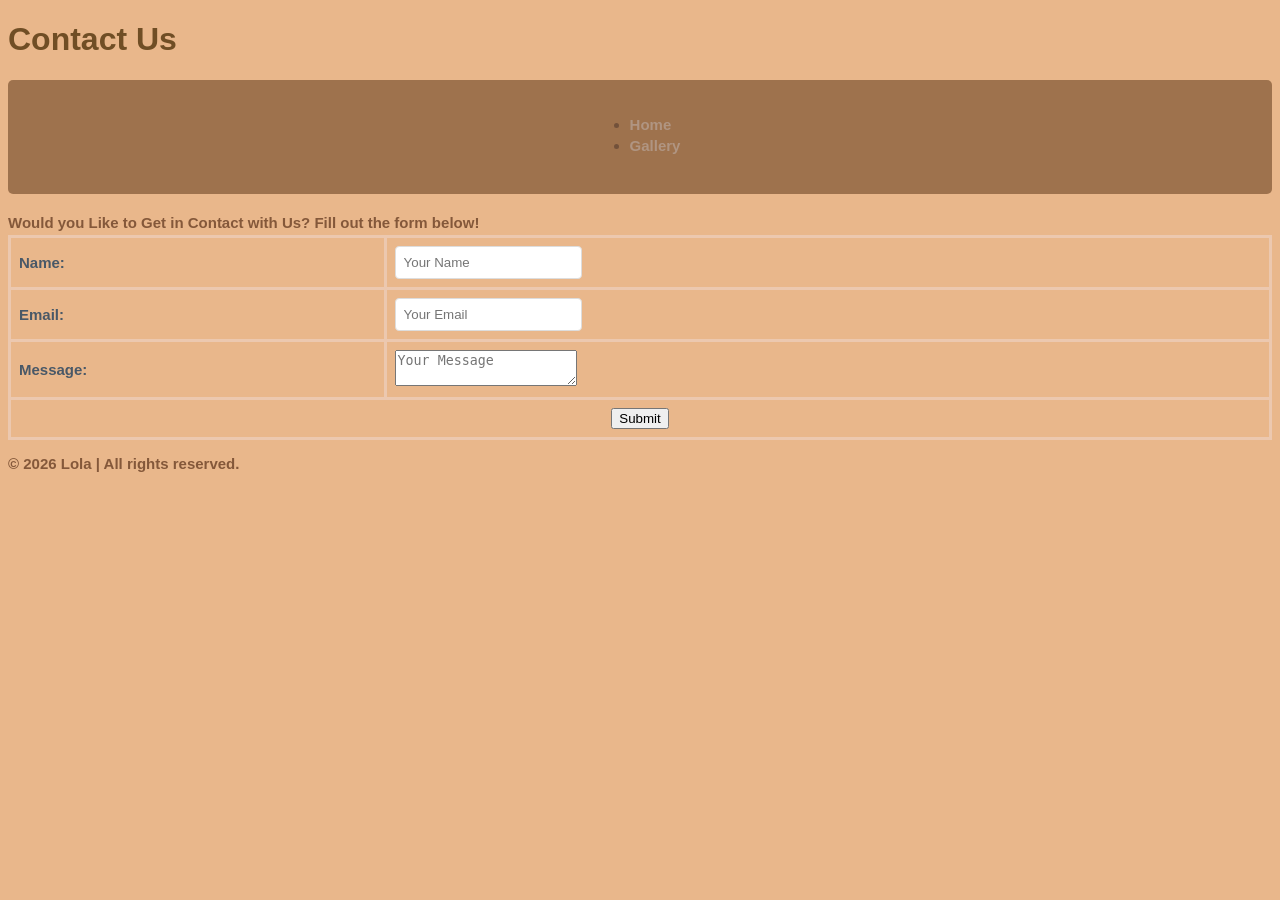
<file: WS_05/contact.html>
<!DOCTYPE html>
<html lang="en">
<head>
  <link rel="stylesheet" href="style.css">
</head>
<body>
  <header>
    <h1>Contact Us</h1>
     <nav>
    <ul>
      <li><a href="./index.html">Home</a></li>
      <li><a href="./about.html">Gallery</a></li>
    </ul>
  </nav>
  </header>
  <main>
<p>Would you Like to Get in Contact with Us? Fill out the form below!</p>
  </main>
<section id="contact">
  
  <form id="contactForm">
    <table>
      <tr>
        <td><label for="name">Name:</label></td>
        <td><input type="text" id="name" name="name" placeholder="Your Name"></td>
      </tr>
      <tr>
        <td><label for="email">Email:</label></td>
        <td><input type="email" id="email" name="email" placeholder="Your Email"></td>
      </tr>
      <tr>
        <td><label for="message">Message:</label></td>
        <td><textarea id="message" name="message" placeholder="Your Message"></textarea></td>
      </tr>
      <tr>
        <td colspan="2" style="text-align:center;">
          <button class="transition-button">Submit</button>
        </td>
      </tr>
    </table>
  </form>
</section>
<footer>
  <p>© 2026 Lola | All rights reserved.</p>
  </footer>
</body>
</file>
<file: harjotusta bootstrapistä/style.css>
body {
  background-color: #f8a4df;
  color: #333;
}
</file>
<file: WS_02/style.css>
th, td {
  padding: 10px;
  text-align: left;
}
p {
            color: rgb(134, 119, 53);
            font-size: 15px;
            margin-bottom: 4px;
            font-weight: bold;
        }
        body {
            background-color: rgb(8, 8, 8);
            color: #fef35b;
            font-family: Arial, sans-serif;
        }
        li {
            color: rgb(48, 6, 35);
            font-size: 15px;
            margin-bottom: 4px;
            font-weight: bold;
        }
        td {
            color:rgb(255, 208, 0);
            font-size: 15px;
            margin-bottom: 4px;
            font-weight: bold;
        }
h1 {
            color: rgb(246, 244, 244);
        }
        h2 {
            color: rgb(241, 239, 239);
        }
        
.content-box {
    padding: 20px;
    margin: 30px;
    background-color: rgb(255, 208, 0);
}
table {
      width: 100%;
      border-collapse: collapse;
    }
    
    th, td {
      border: 1px solid #ddd;
      padding: 8px;
      text-align: left;
    }
    
    th {
      background-color:rgb(127, 113, 48);
    }
    
    form {
      display: flex;
      flex-direction: column;
      gap: 10px;
    }
    
    label {
      font-weight: bold;
    }
    
    input[type="text"], input[type="email"] {
      padding: 8px;
      border: 1px solid #ddd;
      border-radius: 4px;
    }
    
    input[type="submit"] {
      background-color: #316533;
      color: white;
      padding: 10px;
      border: none;
      border-radius: 4px;
      cursor: pointer;
    }
    
    input[type="submit"]:hover {
      background-color: #45a049;
    }
</file>
<file: WS_03/style.css>
th, td {
  padding: 10px;
  text-align: left;
}
p {
            color: rgb(134, 119, 53);
            font-size: 15px;
            margin-bottom: 4px;
            font-weight: bold;
        }
        body {
            background-color: rgb(8, 8, 8);
            color: #fef35b;
            font-family: Arial, sans-serif;
        }
        li {
            color: rgb(48, 6, 35);
            font-size: 15px;
            margin-bottom: 4px;
            font-weight: bold;
        }
        td {
            color:rgb(255, 208, 0);
            font-size: 15px;
            margin-bottom: 4px;
            font-weight: bold;
        }
h1 {
            color: rgb(246, 244, 244);
        }
        h2 {
            color: rgb(241, 239, 239);
        }
        
.content-box {
    padding: 20px;
    margin: 30px;
    background-color: rgb(255, 208, 0);
}
table {
      width: 100%;
      border-collapse: collapse;
    }
    
    th, td {
      border: 1px solid #ddd;
      padding: 8px;
      text-align: left;
    }
    
    th {
      background-color:rgb(127, 113, 48);
    }
    
    form {
      display: flex;
      flex-direction: column;
      gap: 10px;
    }
    
    label {
      font-weight: bold;
    }
    
    input[type="text"], input[type="email"] {
      padding: 8px;
      border: 1px solid #ddd;
      border-radius: 4px;
    }
    
    input[type="submit"] {
      background-color: #316533;
      color: white;
      padding: 10px;
      border: none;
      border-radius: 4px;
      cursor: pointer;
    }
    
    input[type="submit"]:hover {
      background-color: #45a049;
    }

transition-button {
        background-color: lightblue;
        padding: 10px 20px;
        border: none;
        cursor: pointer;
        transition: background-color 0.3s ease;
      }
      
      .transition-button:hover {
        background-color: rgb(255, 246, 72);
      }
      .animation-box {
        width: 50px;
        height: 50px;
        background-color: rgb(255, 228, 92);
        position: relative;
        animation: move 2s infinite alternate;
      }
      
      @keyframes move {
        from {
          left: 0;
        }
        to {
          left: 100px;
        }
      }
.pseudo-list li:nth-child(odd) {
        background-color: rgb(244, 197, 56);
      }
      
      .pseudo-list li:nth-child(even) {
        background-color: rgb(255, 244, 86);
      }
      .filter-image {
        filter: grayscale(100%);
        transition: filter 0.3s ease;
      }
      
      .filter-image:hover {
        filter: grayscale(0%);
      }
      .quote {
        position: relative;
        padding-left: 20px;
        font-style: italic;
      }
      
.quote {
        position: relative;
        padding-left: 20px;
        font-style: italic;
      }
      
      .quote::before {
        content: '“';
        font-size: 40px;
        position: absolute;
        left: 0;
        top: 0;
        color: lightgray;
      }
      .quote {
        position: relative;
        padding-left: 20px;
        font-style: italic;
      }
   .quote::after {
        content: '”';
        font-size: 40px;
        position: absolute;
        right: 0;
        bottom: 0;
        color: lightgray;
      }
</file>
<file: WS_04/style.css>
th, td {
  padding: 10px;
  text-align: left;
}
p {
            color: #84583a;
            font-size: 15px;
            margin-bottom: 4px;
            font-weight: bold;
        }
        body {
            background-color: rgb(233, 183, 139);
            color: rgb(197, 144, 98);
            font-family: Arial, sans-serif;
        }
        li {
            color: rgba(86, 59, 47, 0.605);;
            font-size: 15px;
            margin-bottom: 4px;
            font-weight: bold;
        }
        td {
            color: #495867; 
            font-size: 15px;
            margin-bottom: 4px;
            font-weight: bold;
        }
h1 {
            color: #704e25;
        }
        h2 {
            color: #0f1c34b3;
        }
        
.content-box {
    padding: 20px;
    margin: 30px;
    background-color: #ecc8af;
}
table {
      width: 100%;
      border-collapse: collapse;
    }
    
    th, td {
      border: 3px solid #ecc8af;
      padding: 8px;
      text-align: left;
    }
    
    th {
      background-color:#ecc8af;
    }
    
    form {
      display: flex;
      flex-direction: column;
      gap: 10px;
    }
    
    label {
      font-weight: bold;
    }
    
    input[type="text"], input[type="email"] {
      padding: 8px;
      border: 1px solid #ddd;
      border-radius: 4px;
    }
    
    input[type="submit"] {
      background-color: #316533;
      color: white;
      padding: 10px;
      border: none;
      border-radius: 4px;
      cursor: pointer;
    }
    
    input[type="submit"]:hover {
      background-color: #45a049;
    }

transition-button {
        background-color: lightblue;
        padding: 10px 20px;
        border: none;
        cursor: pointer;
        transition: background-color 0.3s ease;
      }
      
      .transition-button:hover {
        background-color: rgb(83, 241, 25);
      }
      .animation-box {
        width: 50px;
        height: 50px;
        background-color: lightblue;
        position: relative;
        animation: move 2s infinite alternate;
      }
      
      @keyframes move {
        from {
          left: 0;
        }
        to {
          left: 100px;
        }
      }
.pseudo-list li:nth-child(odd) {
        background-color: #ecc8af;
      }
      
      .pseudo-list li:nth-child(even) {
        background-color: #b09582 ;
      }
      .filter-image {
        filter: grayscale(100%);
        transition: filter 0.3s ease;
      }
      
      .filter-image:hover {
        filter: grayscale(0%);
      }
      .quote {
        position: relative;
        padding-left: 20px;
        font-style: italic;
      }
      
.quote {
        position: relative;
        padding-left: 20px;
        font-style: italic;
      }
      
      .quote::before {
        content: '“';
        font-size: 40px;
        position: absolute;
        left: 0;
        top: 0;
        color: lightgray;
      }
      .quote {
        position: relative;
        padding-left: 20px;
        font-style: italic;
      }
   .quote::after {
        content: '”';
        font-size: 40px;
        position: absolute;
        right: 0;
        bottom: 0;
        color: lightgray;
      }
      nav {
    display: flex;
    justify-content: center;
    gap: 2.5rem;
    align-items: center;
    background-color: #461f0374 ;
    padding: 10px;
    padding-top: 20px;
    padding-bottom: 20px;
    border-radius: 5px;
    margin-bottom: 20px;
    flex-direction: column;

}

nav a {
    text-decoration: none;
    color: #b09582 ;
    margin-right: 10px;
}

.grid-container {
  display: grid;
  grid-template-columns: repeat(3, 1fr);
  grid-gap: 10px;
}

.grid-item {
  background-color: lightgreen;
  padding: 20px;
  text-align: center;
}

.flex-container {
  display: flex;
  justify-content: space-around;
  align-items: center;
}

.box {
  background-color: #ecc8af ;
  padding: 20px;
  text-align: center;
}

.responsive-box {
  padding: 20px;
  text-align: center;
}

@media (max-width: 600px) {
  .responsive-box {
    background-color: lightcoral;
  }
}

@media (min-width: 601px) {
  .responsive-box {
    background-color: rgb(240, 172, 115);
  }
}
</file>
<file: WS_05/style.css>
th, td {
  padding: 10px;
  text-align: left;
}
p {
            color: #84583a;
            font-size: 15px;
            margin-bottom: 4px;
            font-weight: bold;
        }
        body {
            background-color: rgb(233, 183, 139);
            color: rgb(197, 144, 98);
            font-family: Arial, sans-serif;
        }
        li {
            color: rgba(86, 59, 47, 0.605);;
            font-size: 15px;
            margin-bottom: 4px;
            font-weight: bold;
        }
        td {
            color: #495867; 
            font-size: 15px;
            margin-bottom: 4px;
            font-weight: bold;
        }
h1 {
            color: #704e25;
        }
        h2 {
            color: #0f1c34b3;
        }
        
.content-box {
    padding: 20px;
    margin: 30px;
    background-color: #ecc8af;
}
table {
      width: 100%;
      border-collapse: collapse;
    }
    
    th, td {
      border: 3px solid #ecc8af;
      padding: 8px;
      text-align: left;
    }
    
    th {
      background-color:#ecc8af;
    }
    
    form {
      display: flex;
      flex-direction: column;
      gap: 10px;
    }
    
    label {
      font-weight: bold;
    }
    
    input[type="text"], input[type="email"] {
      padding: 8px;
      border: 1px solid #ddd;
      border-radius: 4px;
    }
    
    input[type="submit"] {
      background-color: #316533;
      color: white;
      padding: 10px;
      border: none;
      border-radius: 4px;
      cursor: pointer;
    }
    
    input[type="submit"]:hover {
      background-color: #45a049;
    }

transition-button {
        background-color: lightblue;
        padding: 10px 20px;
        border: none;
        cursor: pointer;
        transition: background-color 0.3s ease;
      }
      
      .transition-button:hover {
        background-color: rgb(83, 241, 25);
      }
      .animation-box {
        width: 50px;
        height: 50px;
        background-color: lightblue;
        position: relative;
        animation: move 2s infinite alternate;
      }
      
      @keyframes move {
        from {
          left: 0;
        }
        to {
          left: 100px;
        }
      }
.pseudo-list li:nth-child(odd) {
        background-color: #ecc8af;
      }
      
      .pseudo-list li:nth-child(even) {
        background-color: #b09582 ;
      }
      .filter-image {
        filter: grayscale(100%);
        transition: filter 0.3s ease;
      }
      
      .filter-image:hover {
        filter: grayscale(0%);
      }
      .quote {
        position: relative;
        padding-left: 20px;
        font-style: italic;
      }
      
.quote {
        position: relative;
        padding-left: 20px;
        font-style: italic;
      }
      
      .quote::before {
        content: '“';
        font-size: 40px;
        position: absolute;
        left: 0;
        top: 0;
        color: lightgray;
      }
      .quote {
        position: relative;
        padding-left: 20px;
        font-style: italic;
      }
   .quote::after {
        content: '”';
        font-size: 40px;
        position: absolute;
        right: 0;
        bottom: 0;
        color: lightgray;
      }

  nav {
    display: flex;
    justify-content: center;
    gap: 2.5rem;
    align-items: center;
    background-color: #461f0374 ;
    padding: 10px;
    padding-top: 20px;
    padding-bottom: 20px;
    border-radius: 5px;
    margin-bottom: 20px;
    flex-direction: column;
}

nav a {
    text-decoration: none;
    color: #b09582 ;
    margin-right: 10px;
}

.nav-toggle {
  display: none;
}

.nav-toggle:checked ~ .nav-links {
    display: flex;
    flex-direction: column;
}

.nav-toggle-label::after {
  content: '☰';
  font-size: 24px;
  cursor: pointer;
}

.responsive-nav .nav-list {
      display: flex;
      list-style: none;
    }
    
    @media (max-width: 600px) {
      .responsive-nav .nav-list {
        display: none;
      }
    
      .responsive-nav .menu-toggle {
        display: block;
      }
    }

.responsive-container {
      display: flex;
      flex-wrap: wrap;
    }
    
    .column {
      flex: 1;
      padding: 10px;
    }
    
    @media (max-width: 600px) {
      .column {
        flex: 100%;
      }
    }

    .responsive-image {
      max-width: 100%;
      height: auto;
    }
  
.grid-container {
  display: grid;
  grid-template-columns: repeat(3, 1fr);
  grid-gap: 10px;
}

.grid-item {
  background-color: lightgreen;
  padding: 20px;
  text-align: center;
}

.flex-container {
  display: flex;
  justify-content: space-around;
  align-items: center;
}

.box {
  background-color: #ecc8af ;
  padding: 20px;
  text-align: center;
}

.responsive-box {
  padding: 20px;
  text-align: center;
}

@media (max-width: 600px) {
  .responsive-box {
    background-color: lightcoral;
  }
}

@media (min-width: 601px) {
  .responsive-box {
    background-color: rgb(240, 172, 115);
  }
}

.media-query-box {
      padding: 20px;
      text-align: center;
    }
    
    @media (max-width: 600px) {
      .media-query-box {
        background-color: lightcoral;
      }
    }
    
    @media (min-width: 601px) {
      .media-query-box {
        background-color: lightblue;
      }
    }
</file>
